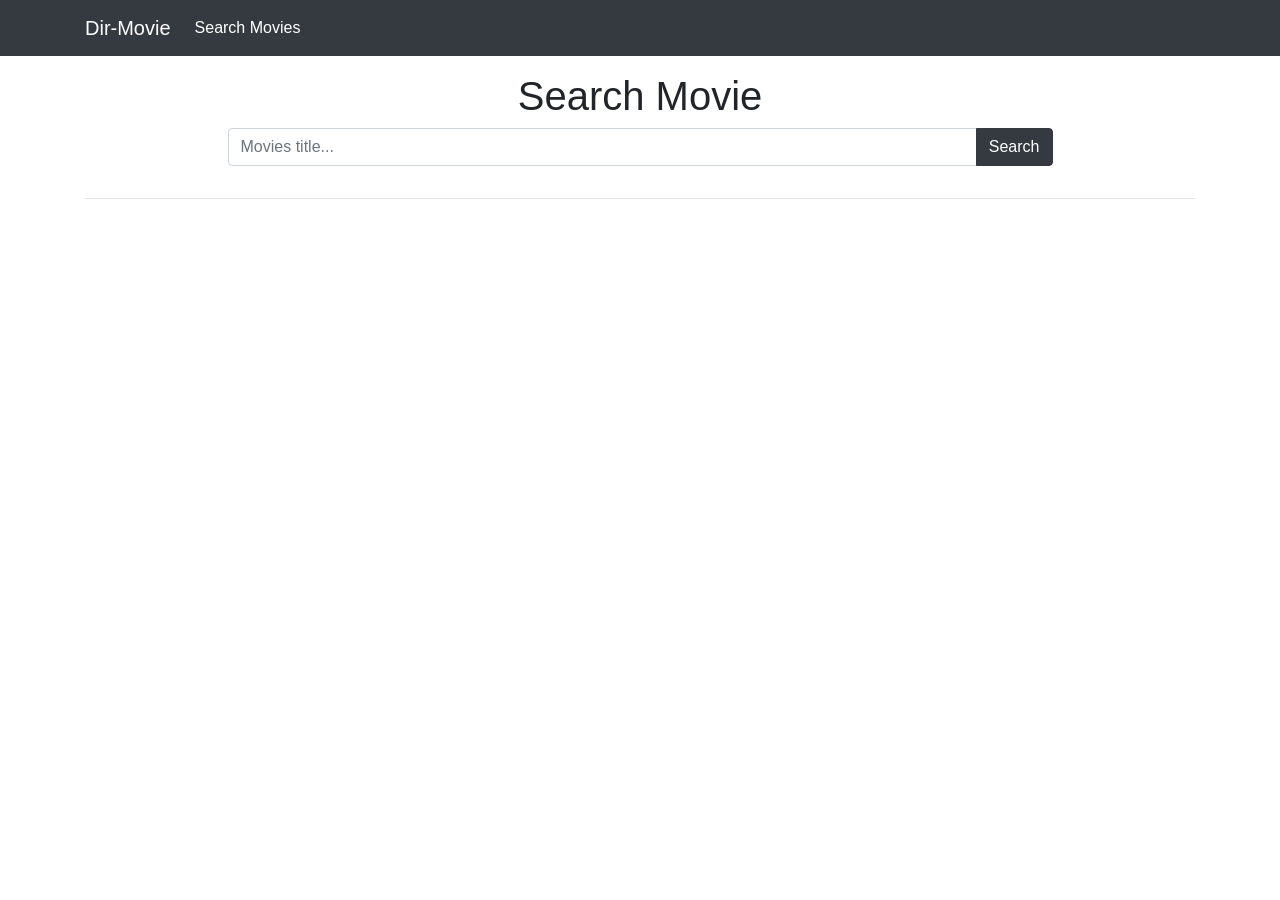
<file: dir-movie/index.html>
<!doctype html>
<html lang="en">
  <head>
    <!-- Required meta tags -->
    <meta charset="utf-8">
    <meta name="viewport" content="width=device-width, initial-scale=1, shrink-to-fit=no">

    <!-- Bootstrap CSS -->
    <link rel="stylesheet" href="https://cdn.jsdelivr.net/npm/bootstrap@4.4.1/dist/css/bootstrap.min.css" integrity="sha384-Vkoo8x4CGsO3+Hhxv8T/Q5PaXtkKtu6ug5TOeNV6gBiFeWPGFN9MuhOf23Q9Ifjh" crossorigin="anonymous">

    <title>Dir-Movie</title>
  </head>
  <body>
    <nav class="navbar navbar-expand-lg navbar-dark bg-dark">
        <div class="container">
            <a class="navbar-brand" href="#">Dir-Movie</a>
            <button class="navbar-toggler" type="button" data-toggle="collapse" data-target="#navbarNavAltMarkup" aria-controls="navbarNavAltMarkup" aria-expanded="false" aria-label="Toggle navigation">
                <span class="navbar-toggler-icon"></span>
            </button>
            <div class="collapse navbar-collapse" id="navbarNavAltMarkup">
                <div class="navbar-nav">
                <a class="nav-item nav-link active" href="#">Search Movies</a>
                </div>
            </div>
        </div>
    </nav>


    <!-- content -->
     <div class="container">
        <div class="row mt-3 justify-content-center">
            <div class="col-md-9">
                <h1 class="text-center">Search Movie</h1>
                <div class="input-group mb-3">
                    <input type="text" class="form-control" placeholder="Movies title..." id="search-input" >
                    <div class="input-group-append">
                        <button class="btn btn-dark" type="button"  id="search-button">Search</button>
                    </div>
                </div>
            </div>
        </div>
        <hr>

        <div class="row" id="movie-list">
           
        </div>
     </div>

    <!-- Modal -->
    <div class="modal fade" id="exampleModal" tabindex="-1" role="dialog" aria-labelledby="exampleModalLabel" aria-hidden="true">
    <div class="modal-dialog modal-lg" role="document">
        <div class="modal-content">
        <div class="modal-header">
            <h5 class="modal-title" id="exampleModalLabel">Movie Details</h5>
            <button type="button" class="close" data-dismiss="modal" aria-label="Close">
            <span aria-hidden="true">&times;</span>
            </button>
        </div>
        <div class="modal-body">
            ...
        </div>
        <div class="modal-footer">
            <button type="button" class="btn btn-secondary" data-dismiss="modal">Close</button>
            
        </div>
        </div>
    </div>
    </div>


    <!-- Optional JavaScript -->
    <!-- jQuery first, then Popper.js, then Bootstrap JS -->
    <script src="https://code.jquery.com/jquery-3.7.1.js" integrity="sha256-eKhayi8LEQwp4NKxN+CfCh+3qOVUtJn3QNZ0TciWLP4=" crossorigin="anonymous"></script>
    <script src="https://cdn.jsdelivr.net/npm/popper.js@1.16.0/dist/umd/popper.min.js" integrity="sha384-Q6E9RHvbIyZFJoft+2mJbHaEWldlvI9IOYy5n3zV9zzTtmI3UksdQRVvoxMfooAo" crossorigin="anonymous"></script>
    <script src="https://cdn.jsdelivr.net/npm/bootstrap@4.4.1/dist/js/bootstrap.min.js" integrity="sha384-wfSDF2E50Y2D1uUdj0O3uMBJnjuUD4Ih7YwaYd1iqfktj0Uod8GCExl3Og8ifwB6" crossorigin="anonymous"></script>


    <script src="js/script.js"></script>
  </body>
</html>
</file>
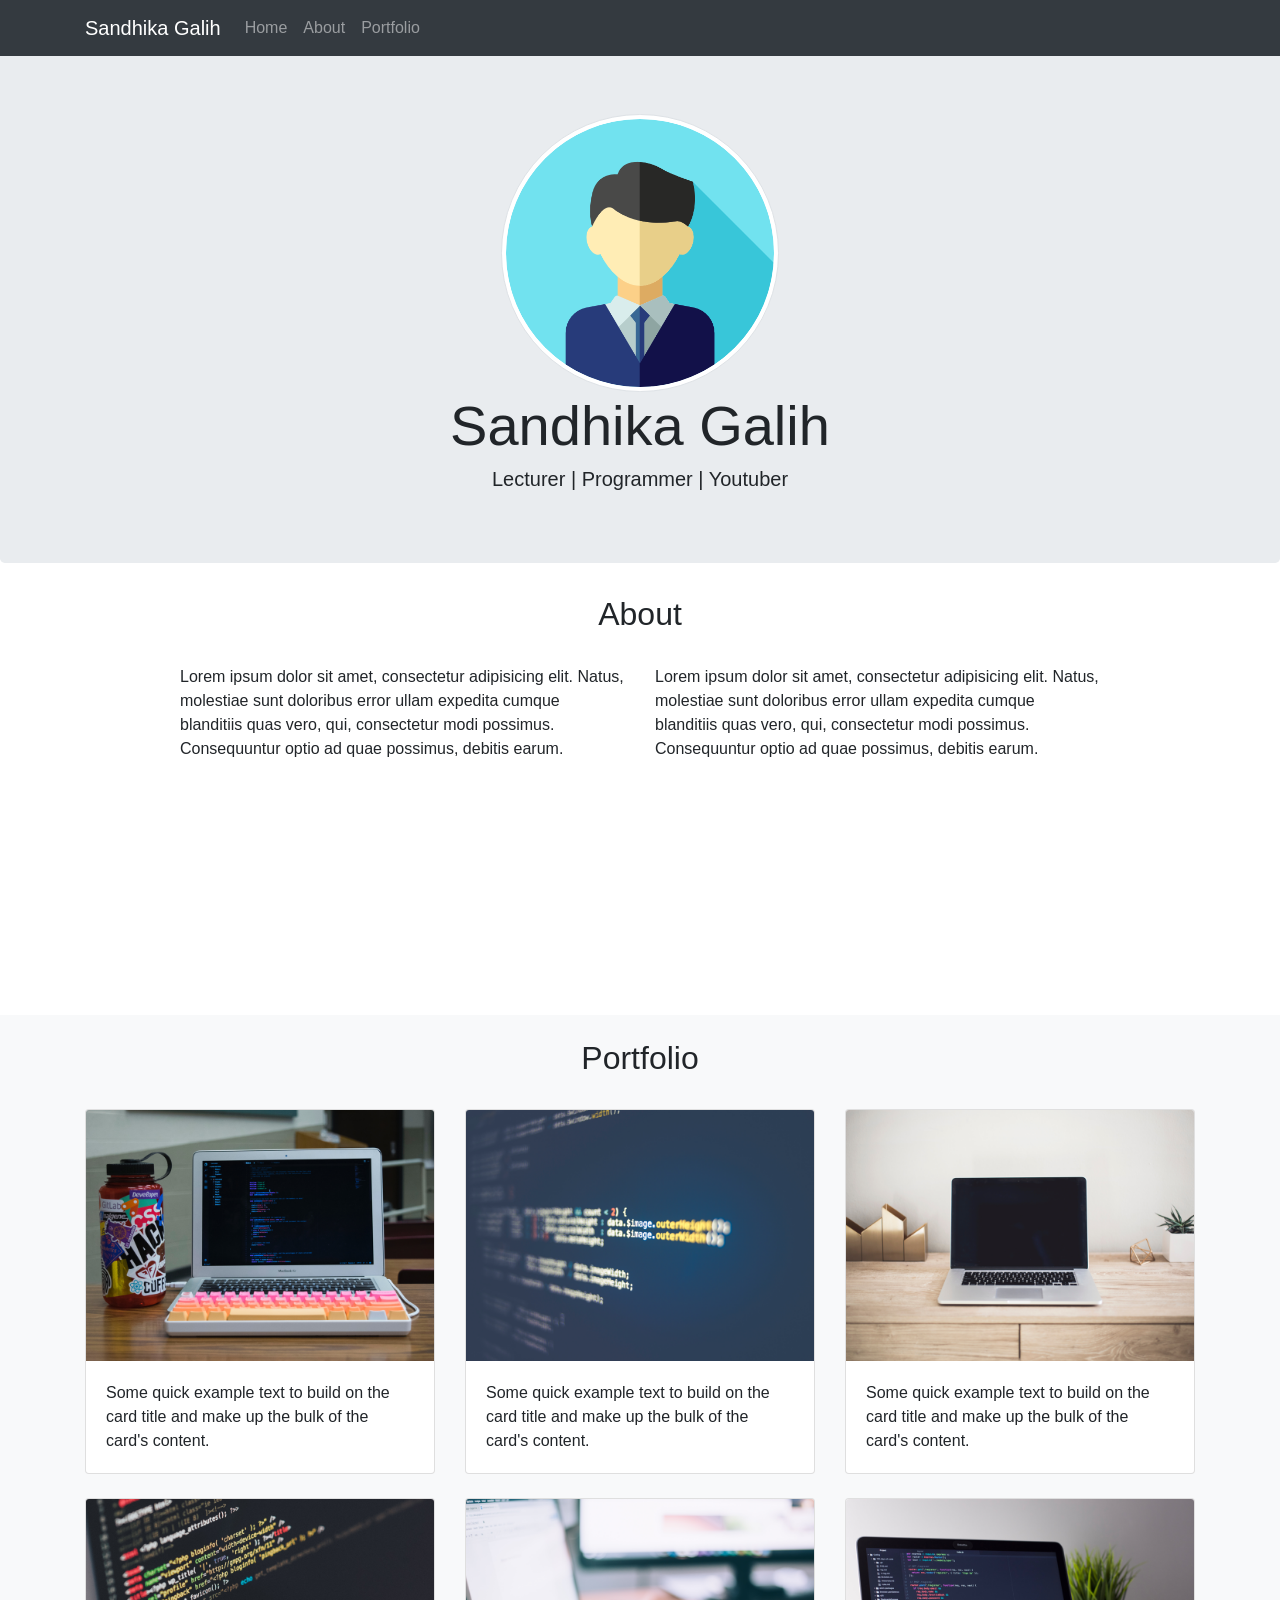
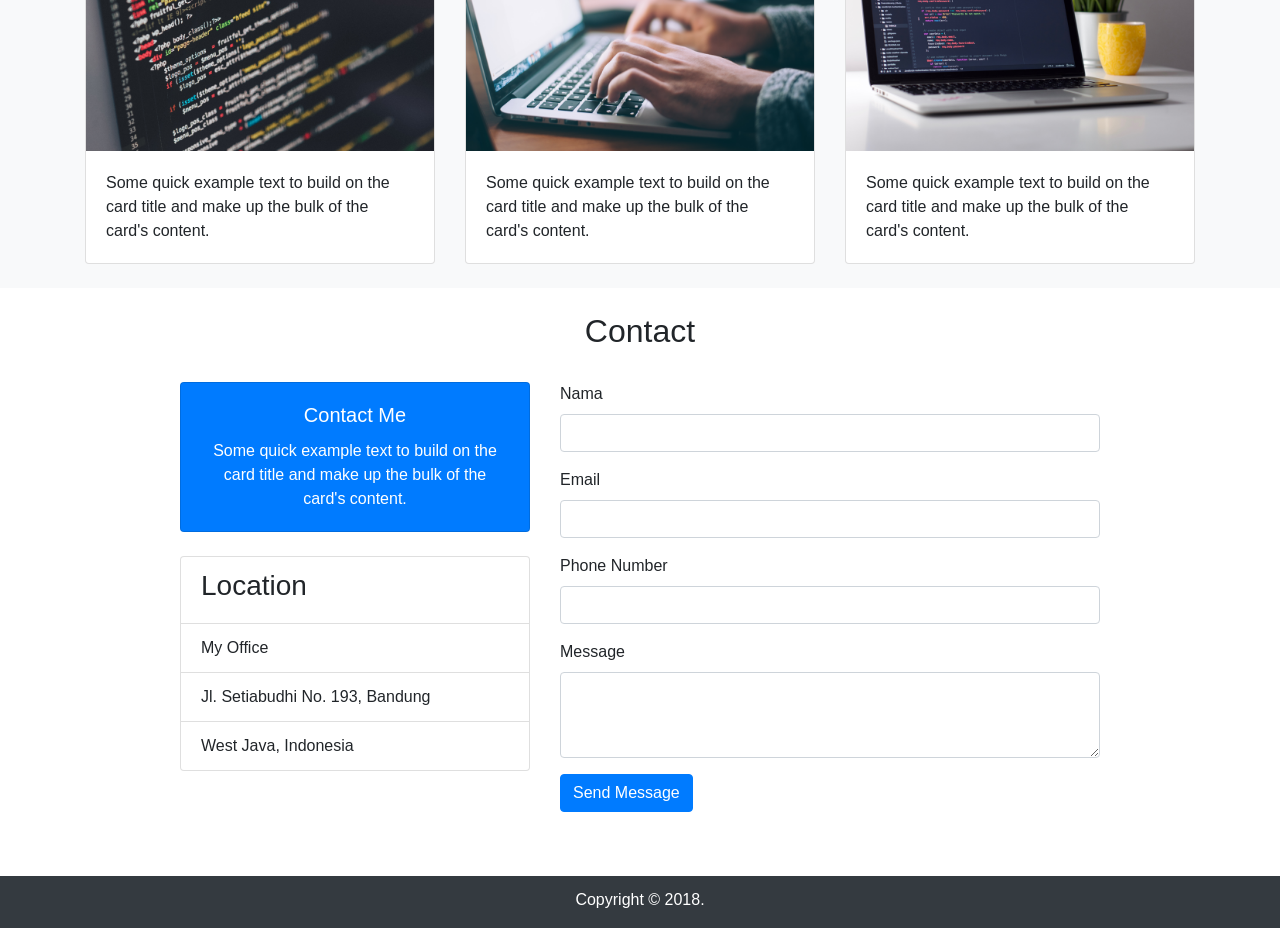
<file: YT dan IG/index.html>
<!doctype html>
<html lang="en">
  <head>
    <!-- Required meta tags -->
    <meta charset="utf-8">
    <meta name="viewport" content="width=device-width, initial-scale=1, shrink-to-fit=no">

    <!-- Bootstrap CSS -->
    <link rel="stylesheet" href="https://stackpath.bootstrapcdn.com/bootstrap/4.1.0/css/bootstrap.min.css" integrity="sha384-9gVQ4dYFwwWSjIDZnLEWnxCjeSWFphJiwGPXr1jddIhOegiu1FwO5qRGvFXOdJZ4" crossorigin="anonymous">

    <!-- My CSS -->
    <link rel="stylesheet" href="css/style.css">

    <title>My Portfolio</title>
  </head>
  <body>

    <nav class="navbar navbar-expand-lg navbar-dark bg-dark fixed-top">
      <div class="container">
        <a class="navbar-brand" href="#home">Sandhika Galih</a>
        <button class="navbar-toggler" type="button" data-toggle="collapse" data-target="#navbarNavDropdown" aria-controls="navbarNavDropdown" aria-expanded="false" aria-label="Toggle navigation">
          <span class="navbar-toggler-icon"></span>
        </button>
        <div class="collapse navbar-collapse" id="navbarNavDropdown">
          <ul class="navbar-nav">
            <li class="nav-item">
              <a class="nav-link" href="#home">Home</a>
            </li>
            <li class="nav-item">
              <a class="nav-link" href="#about">About</a>
            </li>
            <li class="nav-item">
              <a class="nav-link" href="#portfolio">Portfolio</a>
            </li>
          </ul>
        </div>
      </div>
    </nav>


    <div class="jumbotron" id="home">
      <div class="container">
        <div class="text-center">
          <img src="img/profile1.png" class="rounded-circle img-thumbnail">
          <h1 class="display-4">Sandhika Galih</h1>
          <h3 class="lead">Lecturer | Programmer | Youtuber</h3>
        </div>
      </div>
    </div>


    <!-- About -->
    <section class="about" id="about">
      <div class="container">
        <div class="row mb-4">
          <div class="col text-center">
            <h2>About</h2>
          </div>
        </div>
        <div class="row justify-content-center">
          <div class="col-md-5">
            <p>Lorem ipsum dolor sit amet, consectetur adipisicing elit. Natus, molestiae sunt doloribus error ullam expedita cumque blanditiis quas vero, qui, consectetur modi possimus. Consequuntur optio ad quae possimus, debitis earum.</p>
          </div>
          <div class="col-md-5">
            <p>Lorem ipsum dolor sit amet, consectetur adipisicing elit. Natus, molestiae sunt doloribus error ullam expedita cumque blanditiis quas vero, qui, consectetur modi possimus. Consequuntur optio ad quae possimus, debitis earum.</p>
          </div>
        </div>
      </div>
    </section>


    <!-- Portfolio -->
    <section class="portfolio bg-light" id="portfolio">
      <div class="container">
        <div class="row pt-4 mb-4">
          <div class="col text-center">
            <h2>Portfolio</h2>
          </div>
        </div>
        <div class="row">
          <div class="col-md mb-4">
            <div class="card">
              <img class="card-img-top" src="img/thumbs/1.png" alt="Card image cap">
              <div class="card-body">
                <p class="card-text">Some quick example text to build on the card title and make up the bulk of the card's content.</p>
              </div>
            </div>
          </div>

          <div class="col-md mb-4">
            <div class="card">
              <img class="card-img-top" src="img/thumbs/2.png" alt="Card image cap">
              <div class="card-body">
                <p class="card-text">Some quick example text to build on the card title and make up the bulk of the card's content.</p>
              </div>
            </div>
          </div>

          <div class="col-md mb-4">
            <div class="card">
              <img class="card-img-top" src="img/thumbs/3.png" alt="Card image cap">
              <div class="card-body">
                <p class="card-text">Some quick example text to build on the card title and make up the bulk of the card's content.</p>
              </div>
            </div>
          </div>   
        </div>

        <div class="row">
          <div class="col-md mb-4">
            <div class="card">
              <img class="card-img-top" src="img/thumbs/4.png" alt="Card image cap">
              <div class="card-body">
                <p class="card-text">Some quick example text to build on the card title and make up the bulk of the card's content.</p>
              </div>
            </div>
          </div> 
          <div class="col-md mb-4">
            <div class="card">
              <img class="card-img-top" src="img/thumbs/5.png" alt="Card image cap">
              <div class="card-body">
                <p class="card-text">Some quick example text to build on the card title and make up the bulk of the card's content.
                </p>
              </div>
            </div>
          </div>

          <div class="col-md mb-4">
            <div class="card">
              <img class="card-img-top" src="img/thumbs/6.png" alt="Card image cap">
              <div class="card-body">
                <p class="card-text">Some quick example text to build on the card title and make up the bulk of the card's content.</p>
              </div>
            </div>
          </div>
        </div>
      </div>
    </section>


    <!-- Contact -->
    <section class="contact" id="contact">
      <div class="container">
        <div class="row pt-4 mb-4">
          <div class="col text-center">
            <h2>Contact</h2>
          </div>
        </div>

        <div class="row justify-content-center">
          <div class="col-lg-4">
            <div class="card bg-primary text-white mb-4 text-center">
              <div class="card-body">
                <h5 class="card-title">Contact Me</h5>
                <p class="card-text">Some quick example text to build on the card title and make up the bulk of the card's content.</p>
              </div>
            </div>
            
            <ul class="list-group mb-4">
              <li class="list-group-item"><h3>Location</h3></li>
              <li class="list-group-item">My Office</li>
              <li class="list-group-item">Jl. Setiabudhi No. 193, Bandung</li>
              <li class="list-group-item">West Java, Indonesia</li>
            </ul>
          </div>

          <div class="col-lg-6">
            
            <form>
              <div class="form-group">
                <label for="nama">Nama</label>
                <input type="text" class="form-control" id="nama">
              </div>
              <div class="form-group">
                <label for="email">Email</label>
                <input type="text" class="form-control" id="email">
              </div>
              <div class="form-group">
                <label for="phone">Phone Number</label>
                <input type="text" class="form-control" id="phone">
              </div>
              <div class="form-group">
                <label for="message">Message</label>
                <textarea class="form-control" id="message" rows="3"></textarea>
              </div>
              <div class="form-group">
                <button type="button" class="btn btn-primary">Send Message</button>
              </div>
            </form>

          </div>
        </div>
      </div>
    </section>


    <!-- footer -->
    <footer class="bg-dark text-white mt-5">
      <div class="container">
        <div class="row">
          <div class="col text-center">
            <p>Copyright &copy; 2018.</p>
          </div>
        </div>
      </div>
    </footer>







    <!-- Optional JavaScript -->
    <!-- jQuery first, then Popper.js, then Bootstrap JS -->
    <script src="https://code.jquery.com/jquery-3.3.1.slim.min.js" integrity="sha384-q8i/X+965DzO0rT7abK41JStQIAqVgRVzpbzo5smXKp4YfRvH+8abtTE1Pi6jizo" crossorigin="anonymous"></script>
    <script src="https://cdnjs.cloudflare.com/ajax/libs/popper.js/1.14.0/umd/popper.min.js" integrity="sha384-cs/chFZiN24E4KMATLdqdvsezGxaGsi4hLGOzlXwp5UZB1LY//20VyM2taTB4QvJ" crossorigin="anonymous"></script>
    <script src="https://stackpath.bootstrapcdn.com/bootstrap/4.1.0/js/bootstrap.min.js" integrity="sha384-uefMccjFJAIv6A+rW+L4AHf99KvxDjWSu1z9VI8SKNVmz4sk7buKt/6v9KI65qnm" crossorigin="anonymous"></script>
  </body>
</html>
</file>
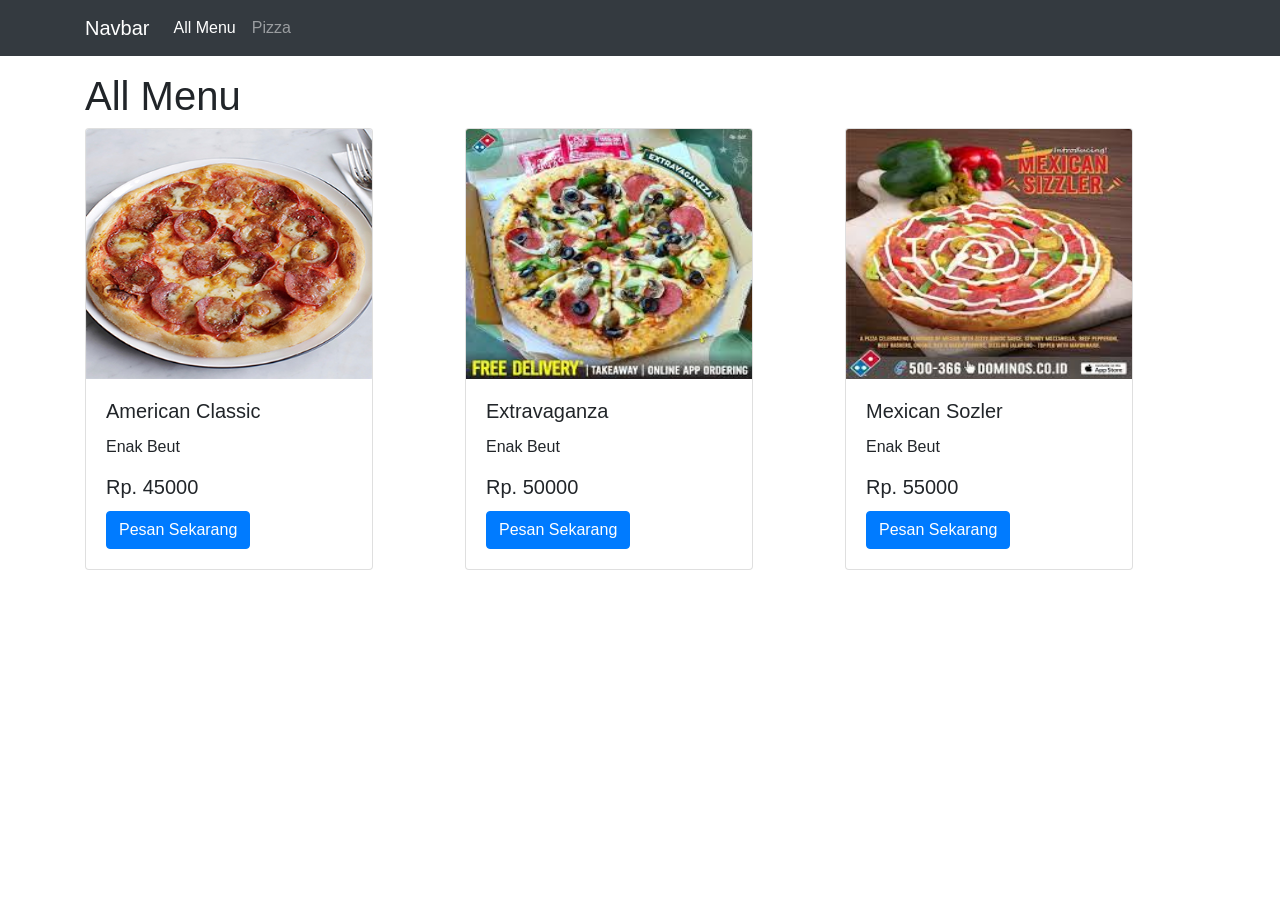
<file: khidir-hut/latihan2.html>
<!doctype html>
<html lang="en">
  <head>
    <!-- Required meta tags -->
    <meta charset="utf-8">
    <meta name="viewport" content="width=device-width, initial-scale=1, shrink-to-fit=no">

    <!-- Bootstrap CSS -->
    <link rel="stylesheet" href="https://cdn.jsdelivr.net/npm/bootstrap@4.4.1/dist/css/bootstrap.min.css" integrity="sha384-Vkoo8x4CGsO3+Hhxv8T/Q5PaXtkKtu6ug5TOeNV6gBiFeWPGFN9MuhOf23Q9Ifjh" crossorigin="anonymous">

    <title>Khidir - Hut</title>
  </head>
  <body>
    <nav class="navbar navbar-expand-lg navbar-dark bg-dark">
        <div class="container">
            <a class="navbar-brand" href="#">Navbar</a>
            <button class="navbar-toggler" type="button" data-toggle="collapse" data-target="#navbarNavAltMarkup" aria-controls="navbarNavAltMarkup" aria-expanded="false" aria-label="Toggle navigation">
                <span class="navbar-toggler-icon"></span>
            </button>
            <div class="collapse navbar-collapse" id="navbarNavAltMarkup">
                <div class="navbar-nav">
                <a class="nav-item nav-link active" href="#">All Menu</a>
                <a class="nav-item nav-link" href="#">Pizza</a>
                </div>
            </div>
        </div>
    </nav>


    <!-- content -->
     <div class="container">
        <div class="row mt-3">
            <div class="col">
                <h1>All Menu</h1>
            </div>
        </div>

        <div class="row" id="daftar-menu">
           
        </div>
     </div>

    <!-- Optional JavaScript -->
    <!-- jQuery first, then Popper.js, then Bootstrap JS -->
    <script src="https://code.jquery.com/jquery-3.7.1.js" integrity="sha256-eKhayi8LEQwp4NKxN+CfCh+3qOVUtJn3QNZ0TciWLP4=" crossorigin="anonymous"></script>
    <script src="https://cdn.jsdelivr.net/npm/popper.js@1.16.0/dist/umd/popper.min.js" integrity="sha384-Q6E9RHvbIyZFJoft+2mJbHaEWldlvI9IOYy5n3zV9zzTtmI3UksdQRVvoxMfooAo" crossorigin="anonymous"></script>
    <script src="https://cdn.jsdelivr.net/npm/bootstrap@4.4.1/dist/js/bootstrap.min.js" integrity="sha384-wfSDF2E50Y2D1uUdj0O3uMBJnjuUD4Ih7YwaYd1iqfktj0Uod8GCExl3Og8ifwB6" crossorigin="anonymous"></script>


    <script src="js/script.js"></script>
  </body>
</html>
</file>
<file: YT dan IG/css/style.css>
body {
    margin-top: 50px;
}

.jumbotron img {
    width: 25%;
}

section {
    min-height: 420px;
}

footer {
    min-height: 50px;
    padding-top:12px;
}

.ig-thumbnail {
    width: 100px;
    height: 100px;
    float: left;
    overflow: hidden;
}

.ig-thumbnail img{
    width: 100px;
}
</file>
